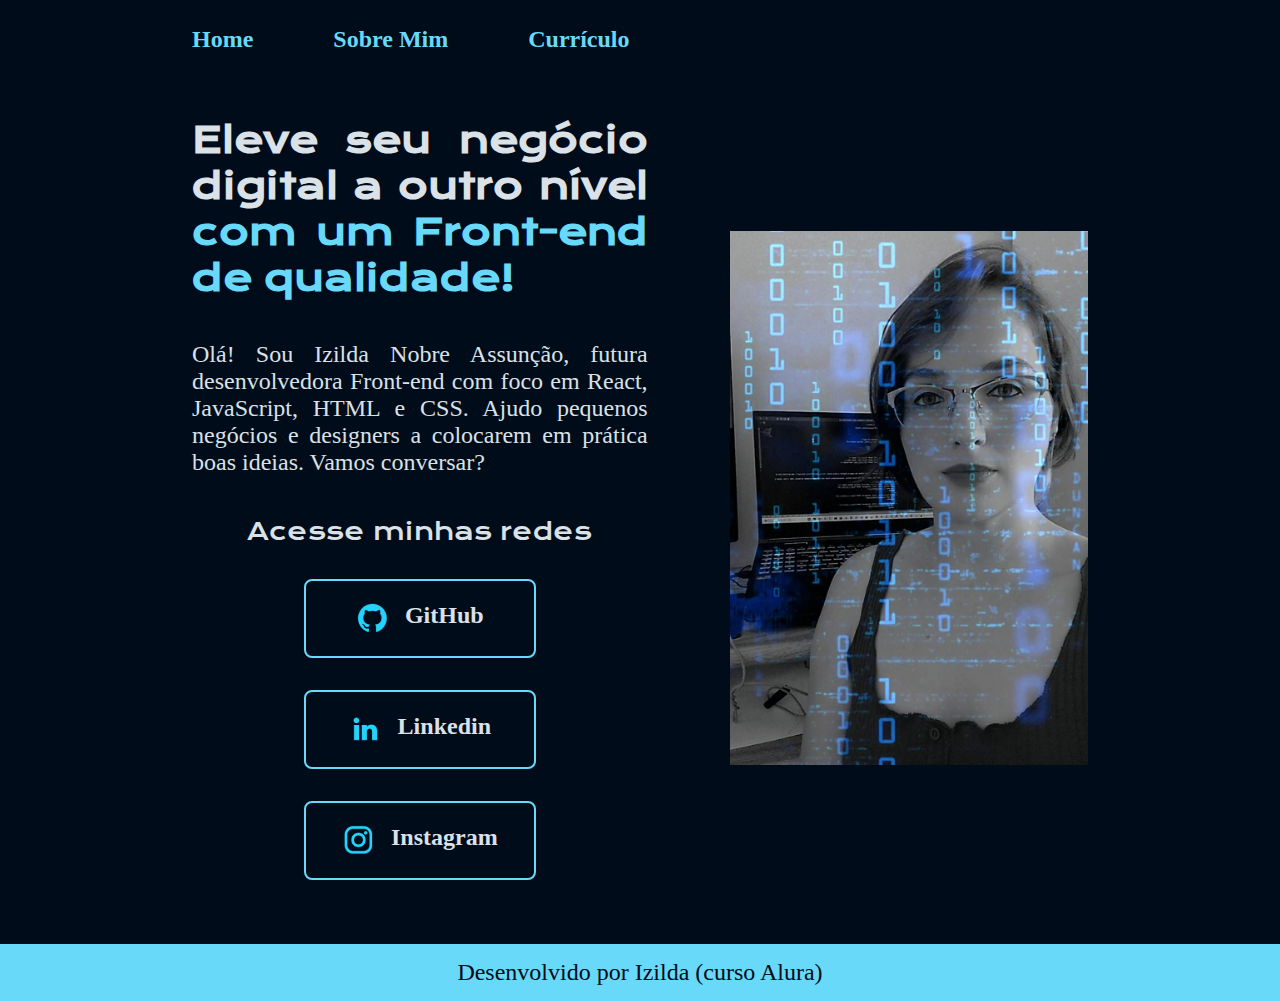
<file: index.html>
<!DOCTYPE html>
<html lang="pt-br">
<head>
    <meta charset="UTF-8">
    <meta http-equiv="X-UA-Compatible" content="IE=edge">
    <meta name="viewport" content="width=device-width, initial-scale=1.0">
    <title>Portifólio</title>
    <link rel="stylesheet" href="./styles/style.css">
</head>
<body>
    <header class="cabecalho">
        <nav class="cabecalho__menu">
            <a class="cabecalho__menu__link" href="index.html">Home</a>
            <a class="cabecalho__menu__link" href="about.html">Sobre Mim</a>
            <a class="cabecalho__menu__link" href="curriculo.html">Currículo</a>
        </nav>
    </header>
    <main class="apresentacao">
        <section class="apresentacao__conteudo">
            <h1 class="apresentacao__conteudo__titulo">Eleve seu negócio digital a outro nível <strong class="titulo-destaque"> com um Front-end de qualidade!</strong></h1>

            <p class="apresentacao__conteudo__texto">Olá! Sou Izilda Nobre Assunção, futura desenvolvedora Front-end com foco em React, JavaScript, HTML e CSS. Ajudo pequenos negócios e designers a colocarem em prática boas ideias. Vamos conversar?</p>

            <div class="apresentacao__links">
                <h2 class="apresentacao__links__subtitulo">Acesse minhas redes</h2>
                <a class="apresentacao__links__navegacao" href="https://github.com/IziNobre">
                    <img src="./assets/github.png">
                    GitHub
                </a>
                <a class="apresentacao__links__navegacao" href="https://www.linkedin.com/in/izilda-nobre-assuncao/">
                    <img src="./assets/linkedin.png">
                    Linkedin
                </a>
                <a class="apresentacao__links__navegacao" href="https://www.instagram.com/izi_nobre/">
                    <img src="./assets/instagram.png">
                    Instagram
                </a>
            </div>
        </section>
        <img class="apresentacao__imagem" src="./assets/Izi.png" alt="Foto da Izilda Nobre Assunção">
    </main>
    <footer class="rodape">
        <p>Desenvolvido por Izilda (curso Alura)</p>
    </footer>
</body>
</html>
</file>
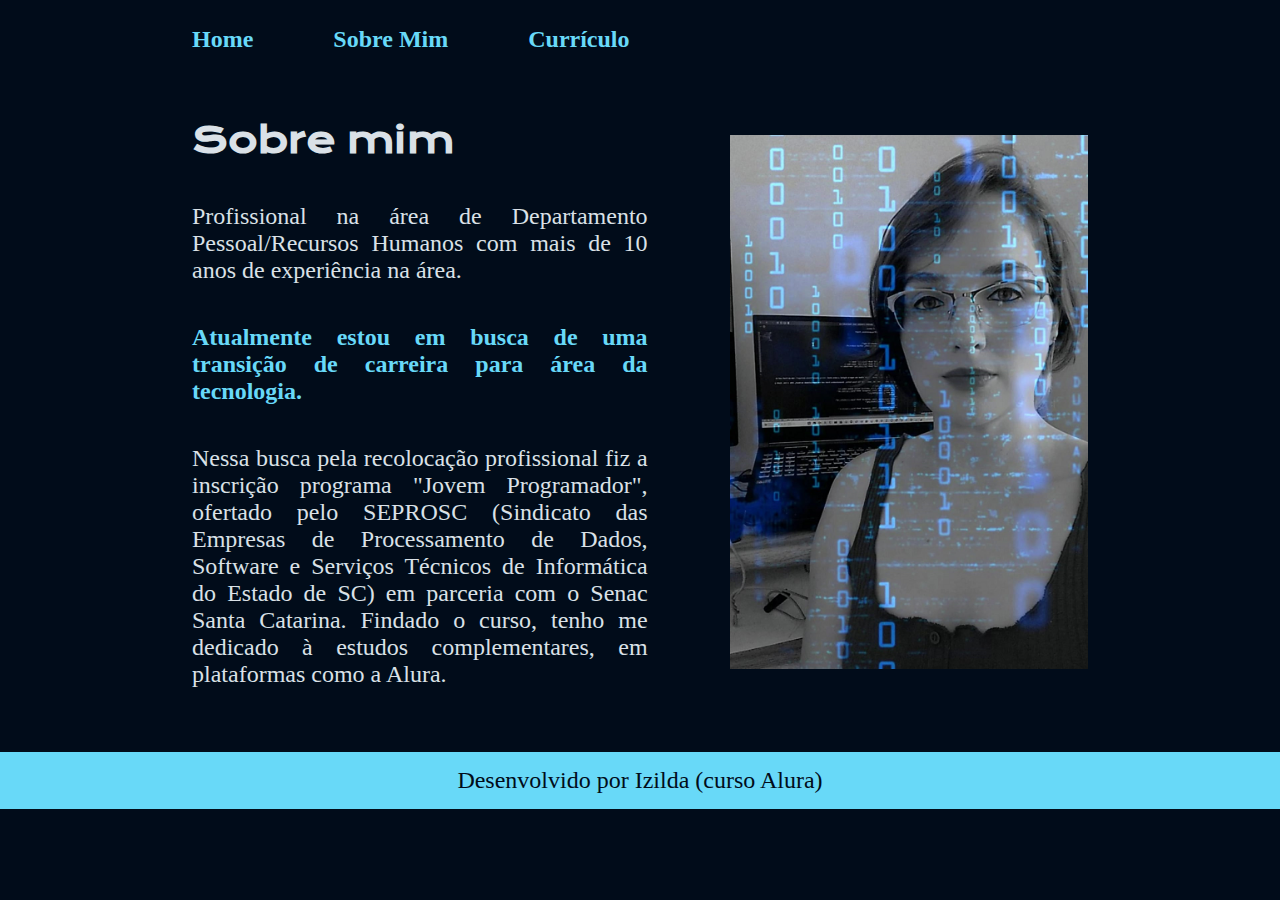
<file: about.html>
<!DOCTYPE html>
<html lang="pt-br">
<head>
    <meta charset="UTF-8">
    <meta http-equiv="X-UA-Compatible" content="IE=edge">
    <meta name="viewport" content="width=device-width, initial-scale=1.0">
    <title>Sobre mim</title>
    <link rel="stylesheet" href="./styles/style.css">
</head>
<body>
    <header class="cabecalho">
        <nav class="cabecalho__menu">
            <a class="cabecalho__menu__link" href="index.html">Home</a>
            <a class="cabecalho__menu__link" href="about.html">Sobre Mim</a>
            <a class="cabecalho__menu__link" href="curriculo.html">Currículo</a>
        </nav>
    </header>
    <main class="apresentacao">
        <section class="apresentacao__conteudo">
            <h1 class="apresentacao__conteudo__titulo">Sobre mim</h1>
            <p class="apresentacao__conteudo__texto">Profissional na área de Departamento Pessoal/Recursos Humanos com mais de 10 anos de experiência na área. </p>
            <p class="apresentacao__conteudo__texto__destaque">Atualmente estou em busca de uma transição de carreira para área da tecnologia.</p>
            <p class="apresentacao__conteudo__texto">Nessa busca pela recolocação profissional fiz a inscrição programa "Jovem Programador", ofertado pelo SEPROSC (Sindicato das Empresas de Processamento de Dados, Software e Serviços Técnicos de Informática do Estado de SC) em parceria com o Senac Santa Catarina. Findado o curso, tenho me dedicado à estudos complementares, em plataformas como a Alura.</p>
        </section>
        <img class="apresentacao__imagem" src="./assets/Izi.png" alt="Foto da Izilda Nobre Assunção">
    </main>
    <footer class="rodape">
        <p>Desenvolvido por Izilda (curso Alura)</p>
    </footer>
</body>
</html>
</file>
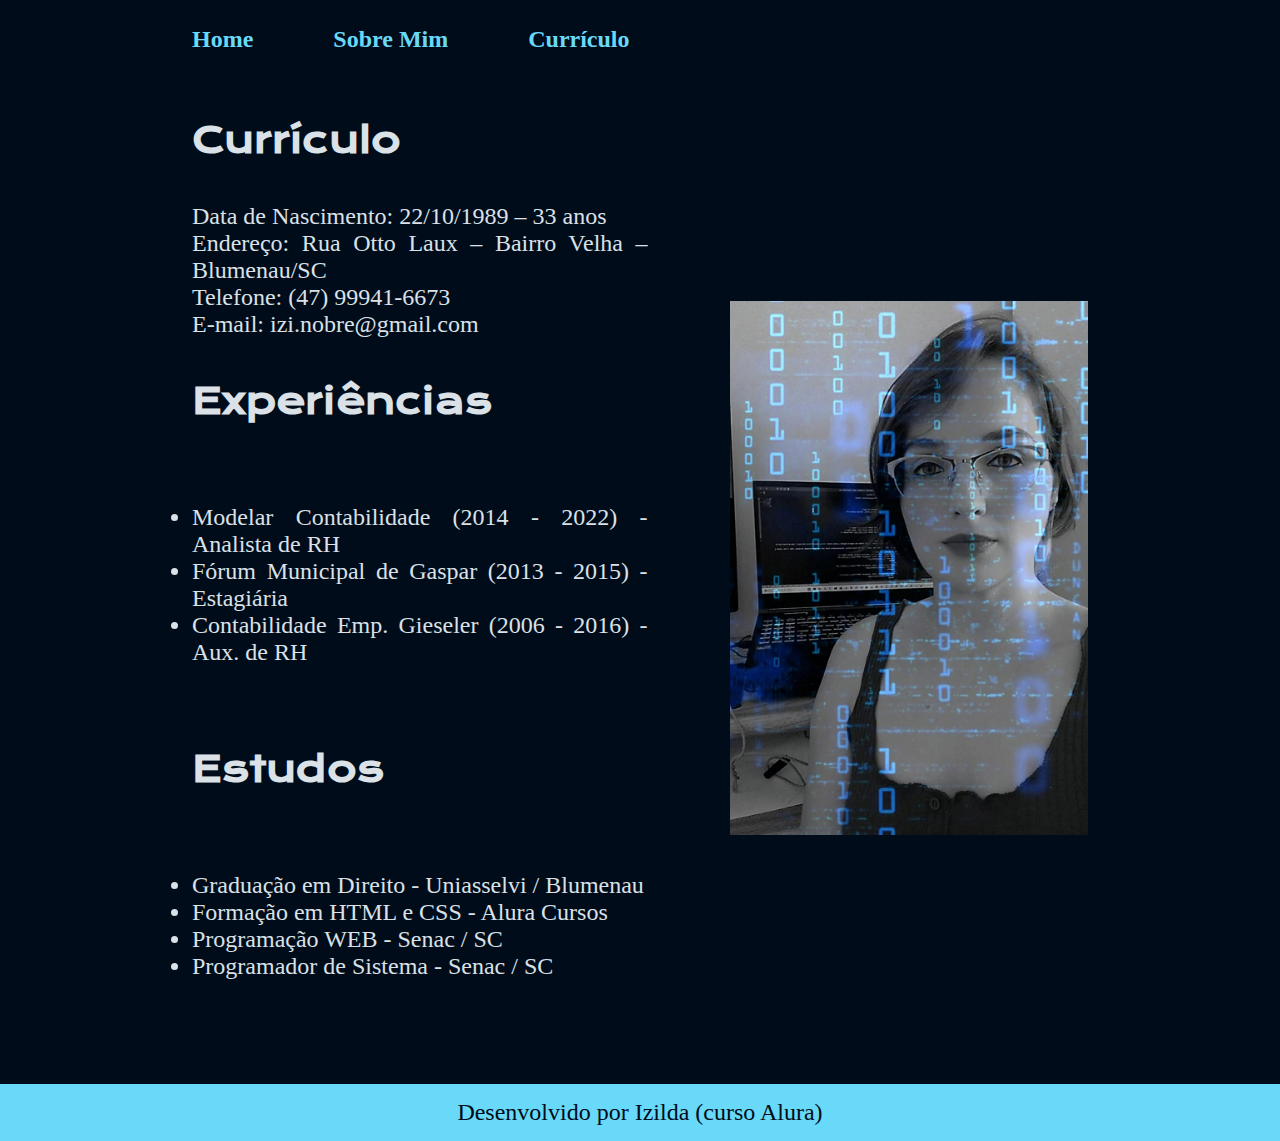
<file: curriculo.html>
<!DOCTYPE html>
<html lang="pt-br">
<head>
    <meta charset="UTF-8">
    <meta http-equiv="X-UA-Compatible" content="IE=edge">
    <meta name="viewport" content="width=device-width, initial-scale=1.0">
    <title>Sobre mim</title>
    <link rel="stylesheet" href="./styles/style.css">
</head>
<body>
    <header class="cabecalho">
        <nav class="cabecalho__menu">
            <a class="cabecalho__menu__link" href="index.html">Home</a>
            <a class="cabecalho__menu__link" href="about.html">Sobre Mim</a>
            <a class="cabecalho__menu__link" href="curriculo.html">Currículo</a>
        </nav>
    </header>
    <main class="apresentacao">
        <section class="apresentacao__conteudo">
            <h1 class="apresentacao__conteudo__titulo">Currículo</h1>
            <p class="apresentacao__conteudo__texto">
                Data de Nascimento: 22/10/1989 – 33 anos
                <br>
                Endereço: Rua Otto Laux – Bairro Velha – Blumenau/SC
                <br>
                Telefone: (47) 99941-6673
                <br>
                E-mail: izi.nobre@gmail.com

            </p>
            <h2 class="apresentacao__conteudo__titulo">Experiências</h2>
            <p class="apresentacao__conteudo__texto">
            <ul class="apresentacao__conteudo__texto">
                <li> Modelar Contabilidade (2014 - 2022) - Analista de RH </li>
                <li> Fórum Municipal de Gaspar (2013 - 2015) - Estagiária</li>
                <li> Contabilidade Emp. Gieseler (2006 - 2016) - Aux. de RH </li>
            </ul>
            </p>
            <h2 class="apresentacao__conteudo__titulo">Estudos</h2>
            <p class="apresentacao__conteudo__texto">
            <ul class="apresentacao__conteudo__texto">
                <li>Graduação em Direito - Uniasselvi / Blumenau</li>
                <li>Formação em HTML e CSS  - Alura Cursos <!-- <a href="linkdocertificado">com certificado</a> --> </li>
                <li>Programação WEB - Senac / SC <!-- <a href="linkdocertificado">com certificado</a> --> </li>
                <li>Programador de Sistema - Senac / SC <!-- <a href="linkdocertificado">com certificado</a> --> </li>
            </ul>
            </p>    
        </section>
        <img class="apresentacao__imagem" src="./assets/Izi.png" alt="Foto da Izilda Nobre Assunção">
    </main> 
    <footer class="rodape">
        <p>Desenvolvido por Izilda (curso Alura)</p>
    </footer>
</body>
</html>
</file>
<file: styles/style.css>
@import url('https://fonts.googleapis.com/css2?family=Krona+One&family=Montserrat:wght@400;600&display=swap');

:root{ /*cores e fontes usadas no projeto inteiro definidas aqui*/
    --cor-primaria: #010c1a;
    --cor-secundaria: #DAE1E7;
    --cor-terciaria: #68d9f8;
    --cor-houver: #005792;

    --font-primaria: 'Krona One', sans-serif;
    --font-secundaria: 'Montserrat' sans-serif;
}

*{
    margin: 0;
    padding: 0;
}

body {
    /* height: 100vh; (Para ocupar tela toda -> quando tiver muito conteúdo na tela, não há mais necessidade) */ 
    box-sizing: border-box;
    /* background-color: #000000; */
    /* color: #F6F6F6; */
    background-color: var(--cor-primaria);
    color: var(--cor-secundaria);
}

.cabecalho{
    padding: 2% 0% 0% 15%;
}

.cabecalho__menu{
    display: flex;
    gap: 80px;
}

.cabecalho__menu__link{
    /* font-family: 'Montserrat' sans-serif; */
    font-family: var(--font-secundaria);
    font-size: 1.5rem;
    font-weight: 600;
    /* color: #22D4FD; */
    color: var(--cor-terciaria);
    text-decoration: none;
}

.apresentacao{
    padding: 5% 15%;
    display: flex;
    align-items: center;
    justify-content: space-between;
    gap: 82px;
}

.apresentacao__conteudo{
    width: 60%;
    display: flex;
    flex-direction: column;
    gap: 40px;
    text-align: justify;
}

.apresentacao__conteudo__titulo{
    font-size: 2.25rem;
    /* font-family: 'Krona One', sans-serif; */
    font-family: var(--font-primaria);
}

.titulo-destaque{
    /* color: #22D4FD; */
    color: var(--cor-terciaria);
}

.apresentacao__conteudo__texto{
    font-size: 1.5rem;
    /* font-family: 'Montserrat', sans-serif; */
    font-family: var(--font-secundaria);
}

.apresentacao__conteudo__texto__destaque{
    font-size: 1.5rem;
    /* font-family: 'Montserrat', sans-serif; */
    font-family: var(--font-secundaria);
    font-weight: bold;
    color: var(--cor-terciaria);
}

.apresentacao__links{
    display: flex;
    flex-direction: column;
    justify-content: space-between;
    align-items: center;
    gap: 32px;

}

.apresentacao__links__subtitulo{
    /* font-family: 'Krona One', sans-serif; */
    font-family: var(--font-primaria);
    font-weight: 400;
    font-size: 1.5rem;
}

.apresentacao__links__navegacao{
    /* background-color: #22D4FD; */
    display: flex;
    justify-content: center;
    gap: 16px;
    /* border: 2px solid #22D4FD; */
    border: 2px solid var(--cor-terciaria);
    width: 50%;
    text-align: center;
    border-radius: 8px;
    font-size: 1.5rem;
    font-weight: 600;
    padding: 21.5px 0;
    text-decoration: none;
    /* color: #f6f6f6; */
    color: var(--cor-secundaria);
    /* font-family: 'Montserrat', sans-serif; */
    font-family: var(--font-secundaria);

}

.apresentacao__links__link:hover{ /*Estilização quando o mouse passar por cima*/
    /* background-color: #272727; */
    background-color: var(--cor-houver);
}

.apresentacao__imagem{
    width: 40%;
}

.rodape{
    padding: 15px;
    /* color: #000000; */
    color: var(--cor-primaria);
    /* background-color: #22D4FD; */
    background-color: var(--cor-terciaria);
    text-align: center;
    /* font-family: 'Montserrat', sans-serif; */
    font-family: var(--font-secundaria);
    font-size: 1.5rem;
    font-weight: 400;

}

.apresentacao__conteudo__texto a{
    text-decoration: none;
    /* color: #22D4FD; */
    color: var(--cor-terciaria);
}

@media (max-width: 1200px) { /*ajustar caso tamanho da tela diminuia de valor X*/
    .cabecalho{
        padding: 6%;
    }

    .cabecalho__menu{
        justify-content: center;
    }
    
    .apresentacao{
        flex-direction: column-reverse;
        padding: 5%;
    }

    .apresentacao__conteudo{
        width: auto;
    }
}
</file>
